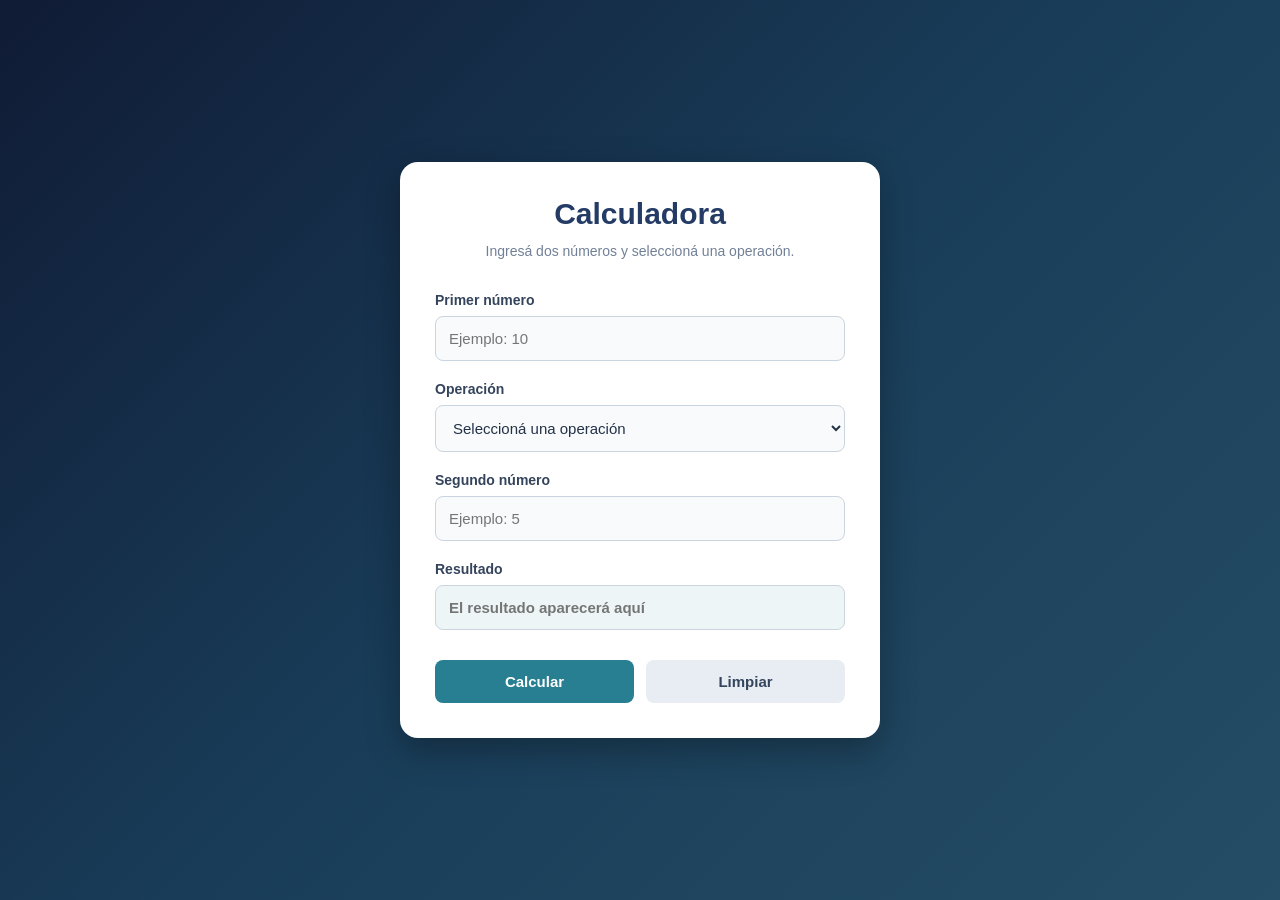
<file: Clase05/index.html>
<!DOCTYPE html>
<html lang="es">
<head>
    <meta charset="UTF-8">
    <meta name="viewport" content="width=device-width, initial-scale=1.0">
    <meta name="description" content="Calculadora web de Talento Lab">
    <title>Calculadora | Talento Lab</title>

    <link rel="stylesheet" href="estilos.css">
</head>

<body>
    <main class="contenedor-principal">

        <section class="calculadora" aria-labelledby="titulo-calculadora">

            <header class="calculadora__encabezado">
                <h1 id="titulo-calculadora">Calculadora</h1>
                <p class="calculadora__descripcion">
                    Ingresá dos números y seleccioná una operación.
                </p>
            </header>

            <form id="form-calculadora" name="form-calculadora"
                  class="calculadora__formulario">

                <div class="campo">
                    <label for="num1">Primer número</label>
                    <input
                        type="number"
                        id="num1"
                        name="primer_numero"
                        class="campo__input"
                        placeholder="Ejemplo: 10"
                        step="any"
                        required
                    >
                </div>

                <div class="campo">
                    <label for="operacion">Operación</label>
                    <select
                        id="operacion"
                        name="operacion"
                        class="campo__select"
                        required
                    >
                        <option value="">Seleccioná una operación</option>
                        <option value="sumar">Suma (+)</option>
                        <option value="restar">Resta (-)</option>
                        <option value="multiplicar">Multiplicación (×)</option>
                        <option value="dividir">División (÷)</option>
                    </select>
                </div>

                <div class="campo">
                    <label for="num2">Segundo número</label>
                    <input
                        type="number"
                        id="num2"
                        name="segundo_numero"
                        class="campo__input"
                        placeholder="Ejemplo: 5"
                        step="any"
                        required
                    >
                </div>

                <div class="campo">
                    <label for="resultado">Resultado</label>
                    <input
                        type="text"
                        id="resultado"
                        name="resultado"
                        class="campo__input campo__input--resultado"
                        placeholder="El resultado aparecerá aquí"
                        readonly
                    >
                </div>

                <div class="calculadora__acciones">
                    <button
                        type="button"
                        id="btn-calcular"
                        name="btn_calcular"
                        class="boton boton--principal"
                    >
                        Calcular
                    </button>

                    <button
                        type="reset"
                        id="btn-limpiar"
                        name="btn_limpiar"
                        class="boton boton--secundario"
                    >
                        Limpiar
                    </button>
                </div>

            </form>

        </section>

    </main>
</body>
</html>
</file>
<file: Clase05/estilos.css>
/* =================================
   RESET GENERAL
================================= */

* {
    margin: 0;
    padding: 0;
    box-sizing: border-box;
}

/* =================================
   ESTILOS GENERALES
================================= */

body {
    font-family: Arial, Helvetica, sans-serif;
    background: linear-gradient(135deg, #101b35, #193d59, #254d65);
    color: #ffffff;
    min-height: 100vh;
    display: flex;
    justify-content: center;
    align-items: center;
    padding: 20px;
}

/* =================================
   CONTENEDOR PRINCIPAL
================================= */

.contenedor-principal {
    width: 100%;
    max-width: 480px;
}

/* =================================
   CALCULADORA
================================= */

.calculadora {
    background-color: #ffffff;
    color: #243247;
    padding: 35px;
    border-radius: 18px;
    box-shadow: 0 12px 35px rgba(0, 0, 0, 0.30);
}

/* =================================
   ENCABEZADO
================================= */

.calculadora__encabezado {
    text-align: center;
    margin-bottom: 30px;
}

.calculadora__encabezado h1 {
    color: #243c65;
    font-size: 30px;
    margin-bottom: 10px;
}

.calculadora__descripcion {
    color: #718096;
    font-size: 14px;
    line-height: 1.5;
}

/* =================================
   CAMPOS DEL FORMULARIO
================================= */

.calculadora__formulario {
    display: flex;
    flex-direction: column;
    gap: 20px;
}

.campo {
    display: flex;
    flex-direction: column;
    gap: 8px;
}

.campo label {
    font-size: 14px;
    font-weight: bold;
    color: #34445c;
}

.campo__input,
.campo__select {
    width: 100%;
    padding: 13px;
    border: 1px solid #cbd5e0;
    border-radius: 8px;
    font-size: 15px;
    background-color: #f8fafc;
    color: #243247;
}

.campo__input:focus,
.campo__select:focus {
    outline: none;
    border: 2px solid #369ca5;
    box-shadow: 0 0 5px rgba(54, 156, 165, 0.25);
}

.campo__input--resultado {
    background-color: #edf5f7;
    font-weight: bold;
    color: #247b83;
}

/* =================================
   BOTONES
================================= */

.calculadora__acciones {
    display: flex;
    gap: 12px;
    margin-top: 10px;
}

.boton {
    flex: 1;
    padding: 13px;
    border: none;
    border-radius: 8px;
    font-size: 15px;
    font-weight: bold;
    cursor: pointer;
}

.boton--principal {
    background-color: #287f91;
    color: #ffffff;
}

.boton--principal:hover {
    background-color: #206777;
}

.boton--secundario {
    background-color: #e7edf3;
    color: #34445c;
}

.boton--secundario:hover {
    background-color: #d4dfe9;
}

/* =================================
   DISEÑO RESPONSIVE
================================= */

@media (max-width: 480px) {
    .calculadora {
        padding: 25px 20px;
    }

    .calculadora__encabezado h1 {
        font-size: 26px;
    }
}
</file>
